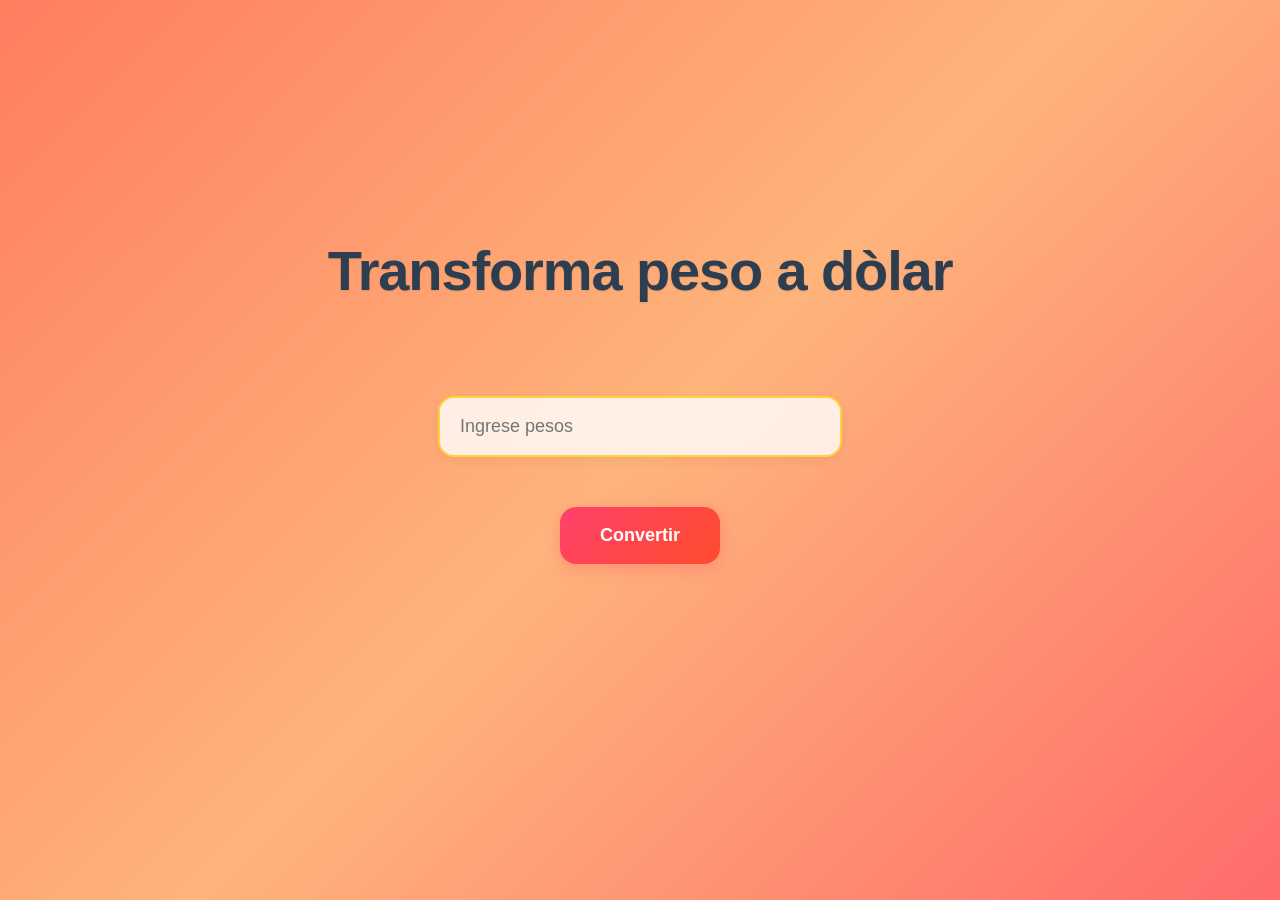
<file: TrabajoPractico1/index.html>
<!DOCTYPE html>
<html lang="en">

<head>
    <meta charset="UTF-8">
    <meta name="viewport" content="width=device-width, initial-scale=1.0">
    <title>Conversor</title>
    <link rel="stylesheet" href="css/style.css">
</head>

<body>
    <h1>Transforma peso a dòlar</h1>

    <input type="text" id="pesos" placeholder="Ingrese pesos">

    <button onclick="convertir()"> Convertir</button>

    <p id="error"></p>

    <div id="resultado"></div>


    <script src="js/fn.js"></script>
</body>

</html>
</file>
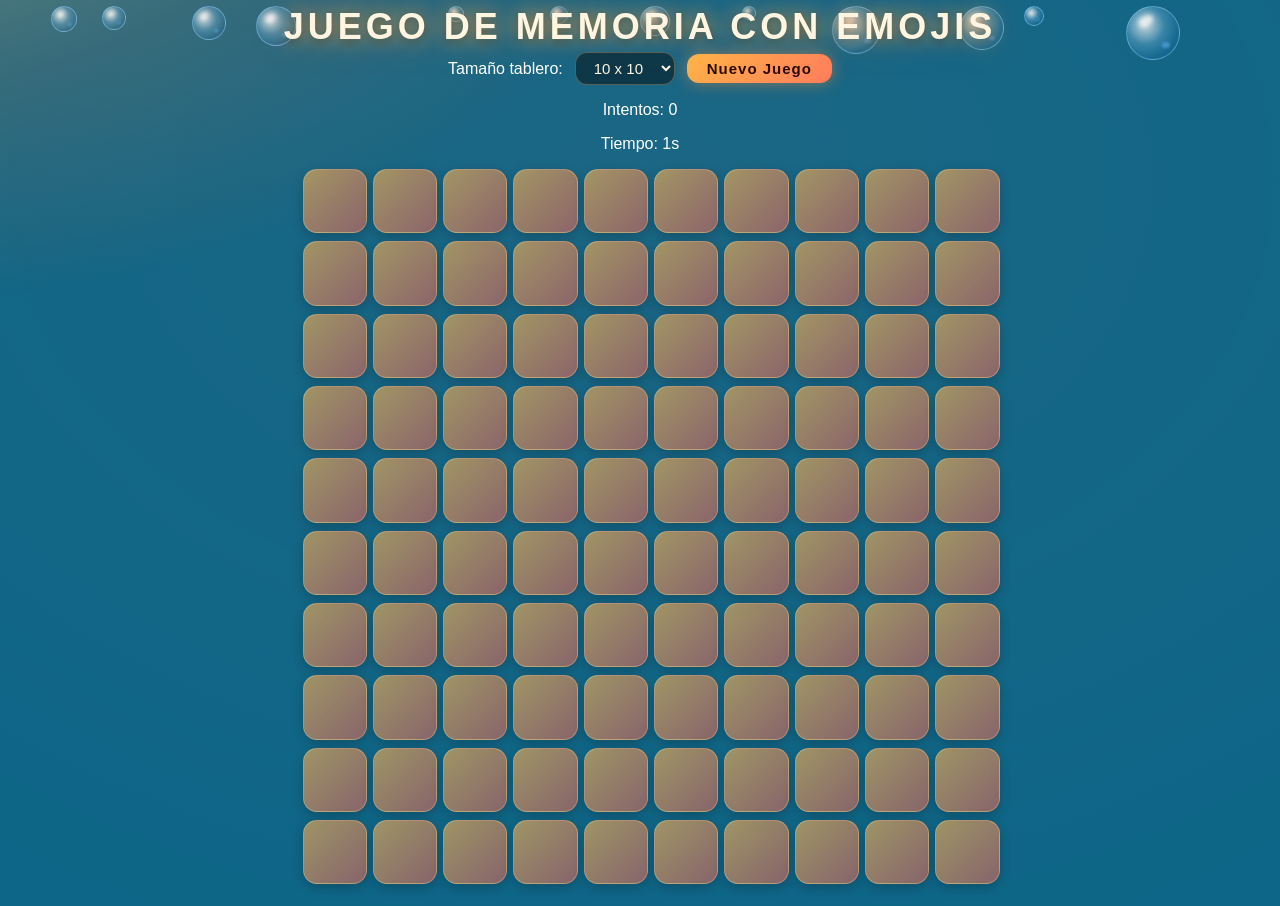
<file: TrabajoPractico2/index.html>
<!doctype html>
<html lang="es">

<head>
    <meta charset="UTF-8" />
    <title>Juego de Memoria con Emojis</title>
    <link rel="stylesheet" href="css/style.css" />
</head>

<body>

    <div class="burbuja"></div>
    <div class="burbuja"></div>
    <div class="burbuja"></div>
    <div class="burbuja"></div>
    <div class="burbuja"></div>
    <div class="burbuja"></div>
    <div class="burbuja"></div>
    <div class="burbuja"></div>
    <div class="burbuja"></div>
    <div class="burbuja"></div>
    <div class="burbuja"></div>
    <div class="burbuja"></div>
    <h1>Juego de Memoria con Emojis</h1>

    <div id="controls">
        <label>Tamaño tablero:</label>
        <select id="tamano">
            <option value="4">4 x 4</option>
            <option value="6">6 x 6</option>
            <option value="8">8 x 8</option>
            <option value="10" selected>10 x 10</option>
        </select>

        <button id="nuevoJuego">Nuevo Juego</button>
    </div>

    <div id="panel">
        <p id="intentos">Intentos: 0</p>
        <p id="tiempo">Tiempo: 0s</p>
    </div>

    <div id="mensaje"></div>

    <div id="tablero"></div>
    <script src="js/fn.js"></script>
</body>

</html>
</file>
<file: TrabajoPractico1/css/style.css>
body {
    font-family: -apple-system, BlinkMacSystemFont, 'Segoe UI', Roboto, Helvetica, Arial, sans-serif;
    background: linear-gradient(135deg, #FF7E5F 0%, #FEB47B 50%, #FF6B6B 100%);
    color: #2C3E50;
    margin: 0;
    padding: 0;
    text-align: center;
    line-height: 1.6;
    min-height: 100vh;
    display: flex;
    flex-direction: column;
    align-items: center;
    justify-content: center;
}

h1 {
    font-size: 56px;
    font-weight: 700;
    margin: 0 0 60px;
    color: #2C3E50;
    letter-spacing: -0.02em;
    text-shadow: 0 1px 2px rgba(0, 0, 0, 0.1);
}

input {
    width: 360px;
    padding: 18px 20px;
    border: 2px solid #FFD23F;
    border-radius: 16px;
    font-size: 18px;
    margin: 20px;
    outline: none;
    transition: all 0.3s ease;
    background: rgba(255, 255, 255, 0.8);
    backdrop-filter: blur(10px);
    box-shadow: 0 4px 12px rgba(0, 0, 0, 0.05);
}

input:focus {
    border-color: #FF6B35;
    box-shadow: 0 0 0 4px rgba(255, 107, 53, 0.1), 0 8px 24px rgba(0, 0, 0, 0.15);
    transform: translateY(-2px);
}

button {
    background: linear-gradient(135deg, #FF416C 0%, #FF4B2B 100%);
    color: white;
    border: none;
    border-radius: 16px;
    padding: 18px 40px;
    font-size: 18px;
    font-weight: 600;
    cursor: pointer;
    margin: 30px 20px;
    transition: all 0.3s ease;
    box-shadow: 0 4px 16px rgba(255, 65, 108, 0.3);
    position: relative;
    overflow: hidden;
}

button:hover {
    background: linear-gradient(135deg, #FF4B2B 0%, #E63946 100%);
    box-shadow: 0 8px 32px rgba(255, 65, 108, 0.4);
    transform: translateY(-2px);
}

button:active {
    transform: translateY(0);
}

#error {
    color: #E74C3C;
    font-size: 16px;
    margin: 15px 0;
    font-weight: 500;
    opacity: 0;
    transition: opacity 0.3s ease;
}

#error.show {
    opacity: 1;
}

#resultado {
    display: flex;
    justify-content: center;
    align-items: stretch;
    flex-wrap: wrap;
    gap: 18px;
    margin-top: 50px;
    width: 100%;
    max-width: 980px;
}

.tarjeta {
    background: linear-gradient(180deg, rgba(255, 255, 255, 0.32), rgba(255, 255, 255, 0.10));
    backdrop-filter: blur(32px);
    padding: 22px 24px;
    width: 100%;
    max-width: 300px;
    min-width: 230px;
    min-height: 240px;
    border-radius: 34px;
    box-shadow: 0 28px 70px rgba(0, 0, 0, 0.22);
    text-align: center;
    font-weight: bolder;
    font-size: x-large;
    transition: transform 0.3s ease, box-shadow 0.3s ease;
    border: 1px solid rgba(255, 255, 255, 0.28);
    flex: 1 1 26%;
}



.tarjeta.oficial {
    background: linear-gradient(180deg, rgba(255, 242, 210, 0.86), rgba(255, 191, 115, 0.18));
    border: 1px solid rgba(255, 178, 81, 0.32);
}

.tarjeta.blue {
    background: linear-gradient(180deg, rgba(228, 241, 255, 0.88), rgba(140, 174, 255, 0.18));
    border: 1px solid rgba(96, 147, 255, 0.32);
}

.tarjeta.mep {
    background: linear-gradient(180deg, rgba(235, 223, 255, 0.88), rgba(170, 126, 255, 0.18));
    border: 1px solid rgba(140, 96, 255, 0.32);
}

.tarjeta:hover {
    transform: translateY(-6px);
    box-shadow: 0 34px 92px rgba(0, 0, 0, 0.24);
}

.tarjeta h3 {
    font-size: 26px;
    font-weight: 700;
    color: #2C3E50;
    margin-bottom: 16px;
    letter-spacing: -0.01em;
}

.tarjeta.oficial h3 {
    color: #9a5e0f;
}

.tarjeta.blue h3 {
    color: #0d64df;
}

.tarjeta.mep h3 {
    color: #5f3f9f;
}

.tarjeta p {
    color: #4c405e;
    font-size: 17px;
    margin: 10px auto;
    line-height: 1.6;
    text-align: center;
    max-width: 100%;
}

@media (max-width: 768px) {
    h1 {
        font-size: 42px;
        margin-bottom: 40px;
    }

    input {
        width: 280px;
        padding: 16px;
        font-size: 16px;
    }

    button {
        padding: 16px 32px;
        font-size: 16px;
    }

    .tarjeta {
        padding: 24px;
        max-width: 320px;
    }

    .tarjeta h3 {
        font-size: 24px;
    }
}
</file>
<file: TrabajoPractico2/css/style.css>
body {
    font-family:
        "Trebuchet MS", "Lucida Sans Unicode", "Lucida Grande", "Lucida Sans",
        Arial, sans-serif;
    color: white;
    text-align: center;
    text-shadow: black;

    min-height: 100dvh;
    margin: 0;
    padding: 0 0 10px 0;
    box-sizing: border-box;
    overflow: hidden;
    position: relative;
}


@keyframes sunsetShift {
    0% {
        background-position: 50% 0%;
    }

    50% {
        background-position: 50% 60%;
    }

    100% {
        background-position: 50% 0%;
    }
}

body {
    background: linear-gradient(180deg,
            #0d6688 45%,
            #0a9999 57%,
            #0aadbb 68%,
            #089aaa 80%,
            #057080 90%,
            #024055 100%);
    background-size: 100% 300%;
    animation: sunsetShift 20s ease-in-out infinite;
}



body::before {
    content: "";
    position: fixed;
    top: -20vh;
    left: -15vw;
    width: 70vw;
    height: 55vh;
    background: radial-gradient(ellipse at top left,
            rgba(255, 220, 120, 0.4) 0%,
            rgba(255, 140, 60, 0.15) 40%,
            transparent 70%);
    z-index: 0;
    pointer-events: none;
    animation: glowPulse 8s ease-in-out infinite;
}

@keyframes glowPulse {
    0% {
        opacity: 0.7;
    }

    50% {
        opacity: 1;
    }

    100% {
        opacity: 0.7;
    }
}


body::after {
    content: "";
    position: fixed;
    left: -50%;
    top: -80%;
    width: 200%;
    height: 200%;
    border-radius: 43%;
    background: radial-gradient(ellipse at center,
            rgba(255, 120, 80, 0.06) 0%,
            transparent 70%);
    animation: wave 18s infinite linear;
    z-index: 0;
    pointer-events: none;
}

@keyframes wave {
    0% {
        transform: rotate(0deg);
    }

    100% {
        transform: rotate(360deg);
    }
}

body>* {
    position: relative;
    z-index: 1;
}


@keyframes floatUp {
    0% {
        transform: translateY(105vh) translateX(0px) scale(0.6);
        opacity: 0;
    }

    5% {
        opacity: 1;
    }

    50% {
        transform: translateY(50vh) translateX(18px) scale(1);
    }

    95% {
        opacity: 0.6;
    }

    100% {
        transform: translateY(-10vh) translateX(-10px) scale(0.8);
        opacity: 0;
    }
}

@keyframes shimmer {
    0% {
        box-shadow:
            inset -3px -3px 6px rgba(255, 255, 255, 0.5),
            inset 2px 2px 4px rgba(100, 180, 255, 0.3),
            0 0 12px rgba(60, 140, 255, 0.3);
    }

    50% {
        box-shadow:
            inset -3px -3px 6px rgba(255, 255, 255, 0.7),
            inset 2px 2px 4px rgba(140, 210, 255, 0.5),
            0 0 20px rgba(80, 160, 255, 0.5);
    }

    100% {
        box-shadow:
            inset -3px -3px 6px rgba(255, 255, 255, 0.5),
            inset 2px 2px 4px rgba(100, 180, 255, 0.3),
            0 0 12px rgba(60, 140, 255, 0.3);
    }
}

.burbuja {
    position: fixed;
    border-radius: 50%;
    pointer-events: none;
    z-index: 0;
    animation:
        floatUp linear infinite,
        shimmer ease-in-out infinite;

    background: radial-gradient(circle at 35% 35%,
            rgba(255, 255, 255, 0.75) 0%,
            rgba(140, 210, 255, 0.3) 40%,
            rgba(30, 120, 220, 0.12) 70%,
            transparent 100%);

    border: 1px solid rgba(140, 210, 255, 0.5);
}


.burbuja::before {
    content: "";
    position: absolute;
    top: 18%;
    left: 20%;
    width: 30%;
    height: 20%;
    background: rgba(255, 255, 255, 0.75);
    border-radius: 50%;
    filter: blur(2px);
    transform: rotate(-30deg);
}

.burbuja::after {
    content: "";
    position: absolute;
    bottom: 22%;
    right: 18%;
    width: 15%;
    height: 10%;
    background: rgba(100, 180, 255, 0.5);
    border-radius: 50%;
    filter: blur(1px);
}

.burbuja:nth-child(1) {
    width: 22px;
    height: 22px;
    left: 8%;
    animation-duration: 10s, 3s;
    animation-delay: 0s, 0s;
}

.burbuja:nth-child(2) {
    width: 38px;
    height: 38px;
    left: 20%;
    animation-duration: 14s, 4s;
    animation-delay: 2s, 1s;
}

.burbuja:nth-child(3) {
    width: 14px;
    height: 14px;
    left: 35%;
    animation-duration: 9s, 2.5s;
    animation-delay: 4s, 0.5s;
}

.burbuja:nth-child(4) {
    width: 28px;
    height: 28px;
    left: 50%;
    animation-duration: 12s, 3.5s;
    animation-delay: 1s, 2s;
}

.burbuja:nth-child(5) {
    width: 46px;
    height: 46px;
    left: 65%;
    animation-duration: 16s, 5s;
    animation-delay: 3s, 1.5s;
}

.burbuja:nth-child(6) {
    width: 18px;
    height: 18px;
    left: 80%;
    animation-duration: 11s, 3s;
    animation-delay: 6s, 0s;
}

.burbuja:nth-child(7) {
    width: 32px;
    height: 32px;
    left: 15%;
    animation-duration: 13s, 4s;
    animation-delay: 5s, 2.5s;
}

.burbuja:nth-child(8) {
    width: 12px;
    height: 12px;
    left: 58%;
    animation-duration: 8s, 2s;
    animation-delay: 2s, 1s;
}

.burbuja:nth-child(9) {
    width: 42px;
    height: 42px;
    left: 75%;
    animation-duration: 15s, 4.5s;
    animation-delay: 7s, 3s;
}

.burbuja:nth-child(10) {
    width: 24px;
    height: 24px;
    left: 4%;
    animation-duration: 11s, 3.2s;
    animation-delay: 4s, 0.8s;
}

.burbuja:nth-child(11) {
    width: 16px;
    height: 16px;
    left: 43%;
    animation-duration: 9.5s, 2.8s;
    animation-delay: 1s, 1.5s;
}

.burbuja:nth-child(12) {
    width: 52px;
    height: 52px;
    left: 88%;
    animation-duration: 17s, 5.5s;
    animation-delay: 0s, 0.2s;
}


h1 {
    margin: 6px 0 4px 0;
    font-size: clamp(20px, 3.5vw, 36px);
    color: #fff5e0;
    letter-spacing: 4px;
    text-transform: uppercase;
    text-shadow:
        0 0 20px rgba(255, 180, 80, 0.8),
        0 0 40px rgba(255, 120, 60, 0.4),
        0 2px 8px rgba(0, 0, 0, 0.4);
}


#controls {
    margin: 4px auto;
    display: flex;
    justify-content: center;
    align-items: center;
    gap: 12px;
}

#controls select {
    background: rgba(0, 0, 0, 0.45);
    color: #fff5e0;
    border-radius: 12px;
    border: 1px solid rgba(255, 200, 120, 0.3);
    padding: 6px 14px;
    font-size: 15px;
    backdrop-filter: blur(6px);
}

#controls button {
    background: linear-gradient(135deg, #ffb347, #ff7c5c);
    color: #2a0a00;
    border: none;
    border-radius: 12px;
    padding: 6px 20px;
    font-size: 15px;
    font-weight: bold;
    letter-spacing: 1px;
    cursor: pointer;
    box-shadow: 0 0 16px rgba(255, 140, 60, 0.5);
}

#controls button:hover {
    background: linear-gradient(135deg, #ffc96b, #ff9a7a);
    box-shadow: 0 0 24px rgba(255, 170, 80, 0.7);
}


#tablero {
    display: grid;
    grid-template-columns: repeat(auto-fit, minmax(70px, 1fr));
    max-width: min(75vw, 75vh);
    margin: 8px auto;
    gap: 8px;
}


.carta {
    aspect-ratio: 1 / 1;
    width: 100%;
    background: linear-gradient(135deg,
            rgba(255, 180, 80, 0.6),
            rgba(255, 100, 80, 0.5));
    backdrop-filter: blur(4px);
    border: 1px solid rgba(255, 210, 140, 0.35);
    display: flex;
    align-items: center;
    justify-content: center;
    font-size: clamp(22px, 3vw, 40px);
    border-radius: 14px;
    cursor: pointer;
    transition:
        transform 0.15s ease,
        box-shadow 0.15s ease;
    box-shadow: 0 4px 12px rgba(0, 0, 0, 0.2);
}

.carta:hover {
    transform: scale(1.08);
    box-shadow: 0 6px 20px rgba(255, 140, 60, 0.4);
}

.carta.visible {
    background: rgba(255, 248, 230, 0.92);
}

.carta.resuelta {
    background: rgba(255, 240, 200, 0.75);
    cursor: default;
}


#mensaje {
    font-size: 24px;
    font-weight: bold;
    margin-top: 6px;
    color: #fff5e0;
    text-shadow: 0 0 16px rgba(255, 160, 80, 0.8);

}
</file>
